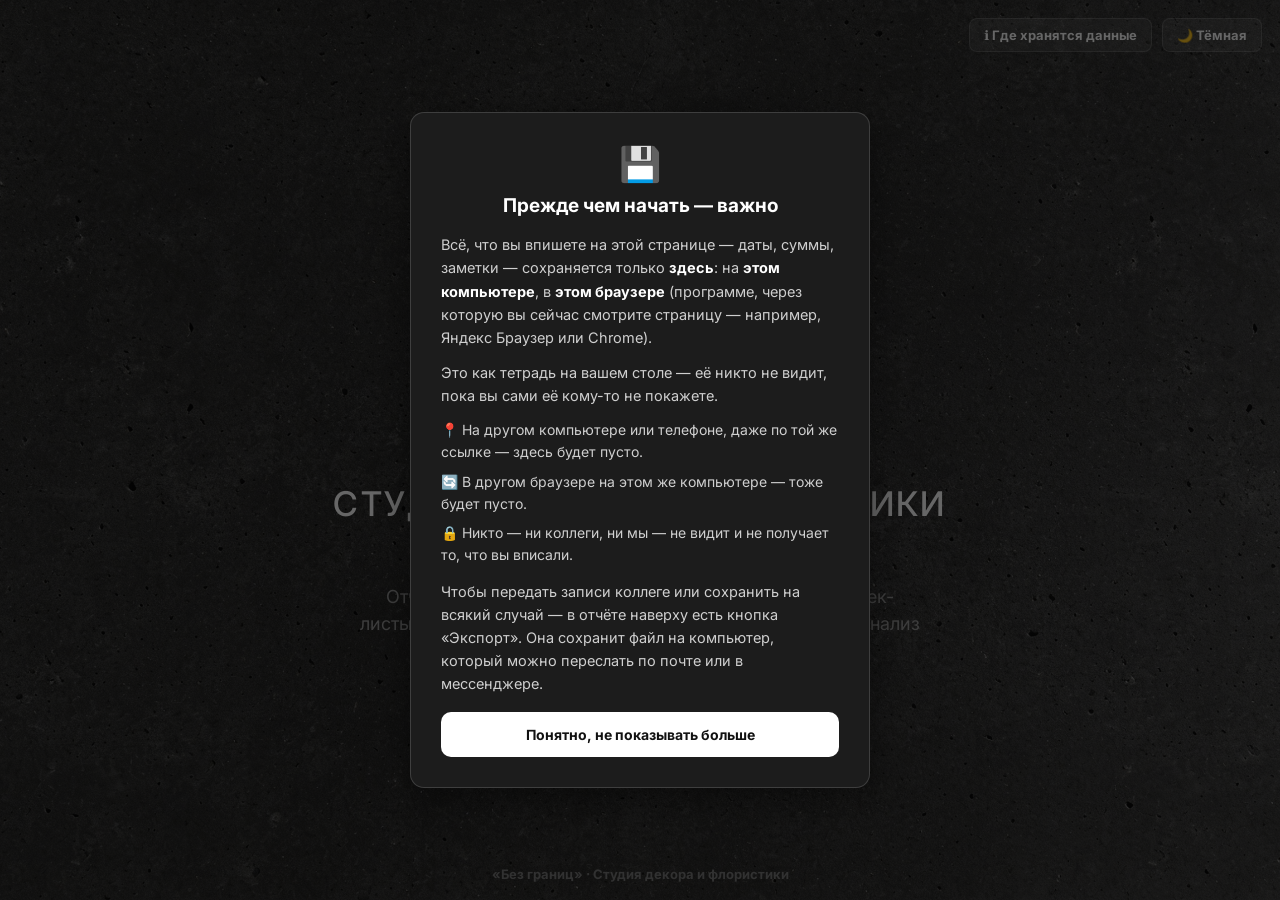
<file: index.html>
<!DOCTYPE html>
<html lang="ru">
<head>
<meta charset="UTF-8" />
<meta name="viewport" content="width=device-width, initial-scale=1.0" />
<title>Без границ — студия декора и флористики</title>
<link rel="preconnect" href="https://fonts.googleapis.com" />
<link rel="preconnect" href="https://fonts.gstatic.com" crossorigin />
<link href="https://fonts.googleapis.com/css2?family=Inter:wght@400;500;700;800&display=swap" rel="stylesheet" />
<style>
  :root{
    --ink:#fff; --muted-1:#CFCFCF; --muted-2:#9A9A9A; --footer:#7A7A7A;
    --border:rgba(255,255,255,.15);
    --btn-primary-bg:#fff; --btn-primary-text:#111; --btn-primary-hover:#e8e8e8;
    --btn-ghost-bg:rgba(255,255,255,.08); --btn-ghost-hover:rgba(255,255,255,.16);
    --logo-filter:none;
  }
  :root[data-theme="light"]{
    --ink:#33383D; --muted-1:#5C6167; --muted-2:#888D92; --footer:#5C6167;
    --border:rgba(52,56,61,.18);
    --btn-primary-bg:#2B2F33; --btn-primary-text:#F5F4F1; --btn-primary-hover:#3B4045;
    --btn-ghost-bg:rgba(52,56,61,.07); --btn-ghost-hover:rgba(52,56,61,.14);
    --logo-filter:invert(1);
  }
  *{box-sizing:border-box;margin:0;padding:0}
  body{
    font-family:'Inter',system-ui,Arial,sans-serif;color:var(--ink);min-height:100vh;
    background:#2A2A2A url('background.png') center/cover no-repeat fixed;
    display:flex;align-items:center;justify-content:center;padding:40px 20px;position:relative;
  }
  :root[data-theme="light"] body{background:#F1F0EE url('background-light.jpg') center/cover no-repeat fixed}
  body::before{content:"";position:fixed;inset:0;pointer-events:none;
    background:linear-gradient(90deg,#3A3A3A 0%,#4C4C4C 55%,#5A5A5A 100%);opacity:.15}
  body::after{content:"";position:fixed;inset:0;pointer-events:none;background:#000;opacity:.4}
  :root[data-theme="light"] body::before,:root[data-theme="light"] body::after{opacity:0}
  .top-actions{position:fixed;top:18px;right:18px;z-index:2;display:flex;gap:10px;flex-wrap:wrap;justify-content:flex-end}
  .theme-toggle,.info-toggle{
    cursor:pointer;font-family:inherit;font-size:13px;font-weight:700;
    padding:8px 14px;border-radius:8px;border:1px solid var(--border);background:var(--btn-ghost-bg);color:var(--ink);
  }
  .theme-toggle:hover,.info-toggle:hover{background:var(--btn-ghost-hover)}
  /* Разовое уведомление «где хранятся данные» — см. скрипт внизу страницы */
  .welcome-overlay{position:fixed;inset:0;z-index:50;background:rgba(0,0,0,.6);display:none;align-items:center;justify-content:center;padding:20px}
  .welcome-overlay.visible{display:flex}
  .welcome-card{background:#1c1c1c;border:1px solid var(--border);border-radius:14px;padding:30px;max-width:460px;
    max-height:85vh;overflow:auto;text-align:left;box-shadow:0 10px 40px rgba(0,0,0,.45)}
  :root[data-theme="light"] .welcome-card{background:#F7F6F3}
  .welcome-card .icon{font-size:34px;text-align:center;margin-bottom:10px}
  .welcome-card h2{font-size:19px;line-height:1.3;margin-bottom:14px;text-align:center;color:var(--ink);text-transform:none;letter-spacing:normal}
  .welcome-card p{font-size:14.5px;line-height:1.6;color:var(--muted-1);margin-bottom:12px}
  .welcome-card b{color:var(--ink)}
  .welcome-card ul{list-style:none;padding:0;margin:0 0 14px}
  .welcome-card li{font-size:14px;line-height:1.55;color:var(--muted-1);margin-bottom:8px}
  .welcome-card .btn-primary{width:100%;justify-content:center;margin-top:4px;padding:13px;font-size:14px}
  .card{position:relative;z-index:1;text-align:center;max-width:760px}
  .logo{width:300px;max-width:60vw;height:auto;margin:0 auto 30px;filter:var(--logo-filter) drop-shadow(0 8px 30px rgba(0,0,0,.6))}
  .brand{font-weight:500;font-size:34px;line-height:1.2;letter-spacing:.06em;text-transform:uppercase;margin-bottom:8px}
  .brand b{font-weight:700;display:block;font-size:22px;letter-spacing:.1em;margin-top:8px;color:var(--muted-1)}
  .tagline{font-weight:400;font-size:18px;line-height:1.5;color:var(--muted-2);margin:24px auto 36px;max-width:560px}
  .actions{display:flex;gap:14px;justify-content:center;flex-wrap:wrap}
  .btn{display:inline-flex;align-items:center;gap:8px;cursor:pointer;font-family:inherit;font-size:16px;font-weight:700;
    padding:14px 28px;border-radius:10px;text-decoration:none;border:1px solid var(--border);transition:all .15s}
  .btn-primary{background:var(--btn-primary-bg);color:var(--btn-primary-text)}
  .btn-primary:hover{background:var(--btn-primary-hover);transform:translateY(-1px)}
  .btn-ghost{background:var(--btn-ghost-bg);color:var(--ink)}
  .btn-ghost:hover{background:var(--btn-ghost-hover)}
  .footer{position:fixed;bottom:18px;left:0;right:0;text-align:center;color:var(--footer);font-size:13px;font-weight:700;z-index:1}
</style>
</head>
<body>
  <div class="top-actions">
    <button type="button" class="info-toggle" id="dataInfoBtn" title="Где хранятся ваши данные">ℹ️ Где хранятся данные</button>
    <button type="button" class="theme-toggle" id="themeToggle" title="Переключить тему">🌙 Тёмная</button>
  </div>
  <main class="card">
    <img src="logo.png" alt="Без границ" class="logo" />
    <div class="brand">Студия декора и флористики<b>БЕЗ ГРАНИЦ</b></div>
    <p class="tagline">Отчёты по мероприятиям: смета, доходы и прибыль, чек-листы, результаты. Импорт Excel, экспорт в PDF и JSON, анализ динамики проектов.</p>
    <div class="actions">
      <a href="report.html" class="btn btn-primary">Открыть отчёт →</a>
      <a href="report.html#dynamics" class="btn btn-ghost">Динамика проектов</a>
    </div>
  </main>
  <div class="footer">«Без границ» · Студия декора и флористики</div>

  <!-- Разовое уведомление при первом визите: все данные хранятся ТОЛЬКО в этом
       браузере на этом компьютере — см. пояснение в скрипте внизу страницы. -->
  <div class="welcome-overlay" id="welcomeNotice">
    <div class="welcome-card">
      <div class="icon">💾</div>
      <h2>Прежде чем начать — важно</h2>
      <p>Всё, что вы впишете на этой странице — даты, суммы, заметки — сохраняется только
        <b>здесь</b>: на <b>этом компьютере</b>, в <b>этом браузере</b> (программе, через которую
        вы сейчас смотрите страницу — например, Яндекс Браузер или Chrome).</p>
      <p>Это как тетрадь на вашем столе — её никто не видит, пока вы сами её кому-то не покажете.</p>
      <ul>
        <li>📍 На другом компьютере или телефоне, даже по той же ссылке — здесь будет пусто.</li>
        <li>🔄 В другом браузере на этом же компьютере — тоже будет пусто.</li>
        <li>🔒 Никто — ни коллеги, ни мы — не видит и не получает то, что вы вписали.</li>
      </ul>
      <p>Чтобы передать записи коллеге или сохранить на всякий случай — в отчёте наверху есть
        кнопка «Экспорт». Она сохранит файл на компьютер, который можно переслать по почте
        или в мессенджере.</p>
      <button type="button" class="btn btn-primary" id="welcomeNoticeOk">Понятно, не показывать больше</button>
    </div>
  </div>

  <script>
    // Тема общая с index.html — тот же ключ localStorage (bg-theme-v1), без зависимости от app.js
    (function () {
      var THEME_KEY = 'bg-theme-v1';
      var btn = document.getElementById('themeToggle');
      function apply(theme) {
        var isLight = theme === 'light';
        if (isLight) document.documentElement.setAttribute('data-theme', 'light');
        else document.documentElement.removeAttribute('data-theme');
        btn.textContent = isLight ? '☀️ Светлая' : '🌙 Тёмная';
        try { localStorage.setItem(THEME_KEY, isLight ? 'light' : 'dark'); } catch (e) {}
      }
      var saved = 'dark';
      try { saved = localStorage.getItem(THEME_KEY) || 'dark'; } catch (e) {}
      apply(saved);
      btn.addEventListener('click', function () {
        apply(document.documentElement.getAttribute('data-theme') === 'light' ? 'dark' : 'light');
      });
    })();
    // Уведомление «где хранятся данные» — тот же ключ localStorage, что и на index.html,
    // поэтому если пользователь уже закрыл его на одной странице, на другой оно тоже не
    // появится повторно. Кнопка «ℹ️» в топбаре открывает его заново в любой момент.
    (function () {
      var KEY = 'bg-welcome-notice-v1';
      var overlay = document.getElementById('welcomeNotice');
      var okBtn = document.getElementById('welcomeNoticeOk');
      var infoBtn = document.getElementById('dataInfoBtn');
      function show() { overlay.classList.add('visible'); }
      function hide() { overlay.classList.remove('visible'); }
      var seen = false;
      try { seen = localStorage.getItem(KEY) === '1'; } catch (e) {}
      if (!seen) show();
      okBtn.addEventListener('click', function () {
        try { localStorage.setItem(KEY, '1'); } catch (e) {}
        hide();
      });
      infoBtn.addEventListener('click', show);
    })();
  </script>
</body>
</html>
</file>
